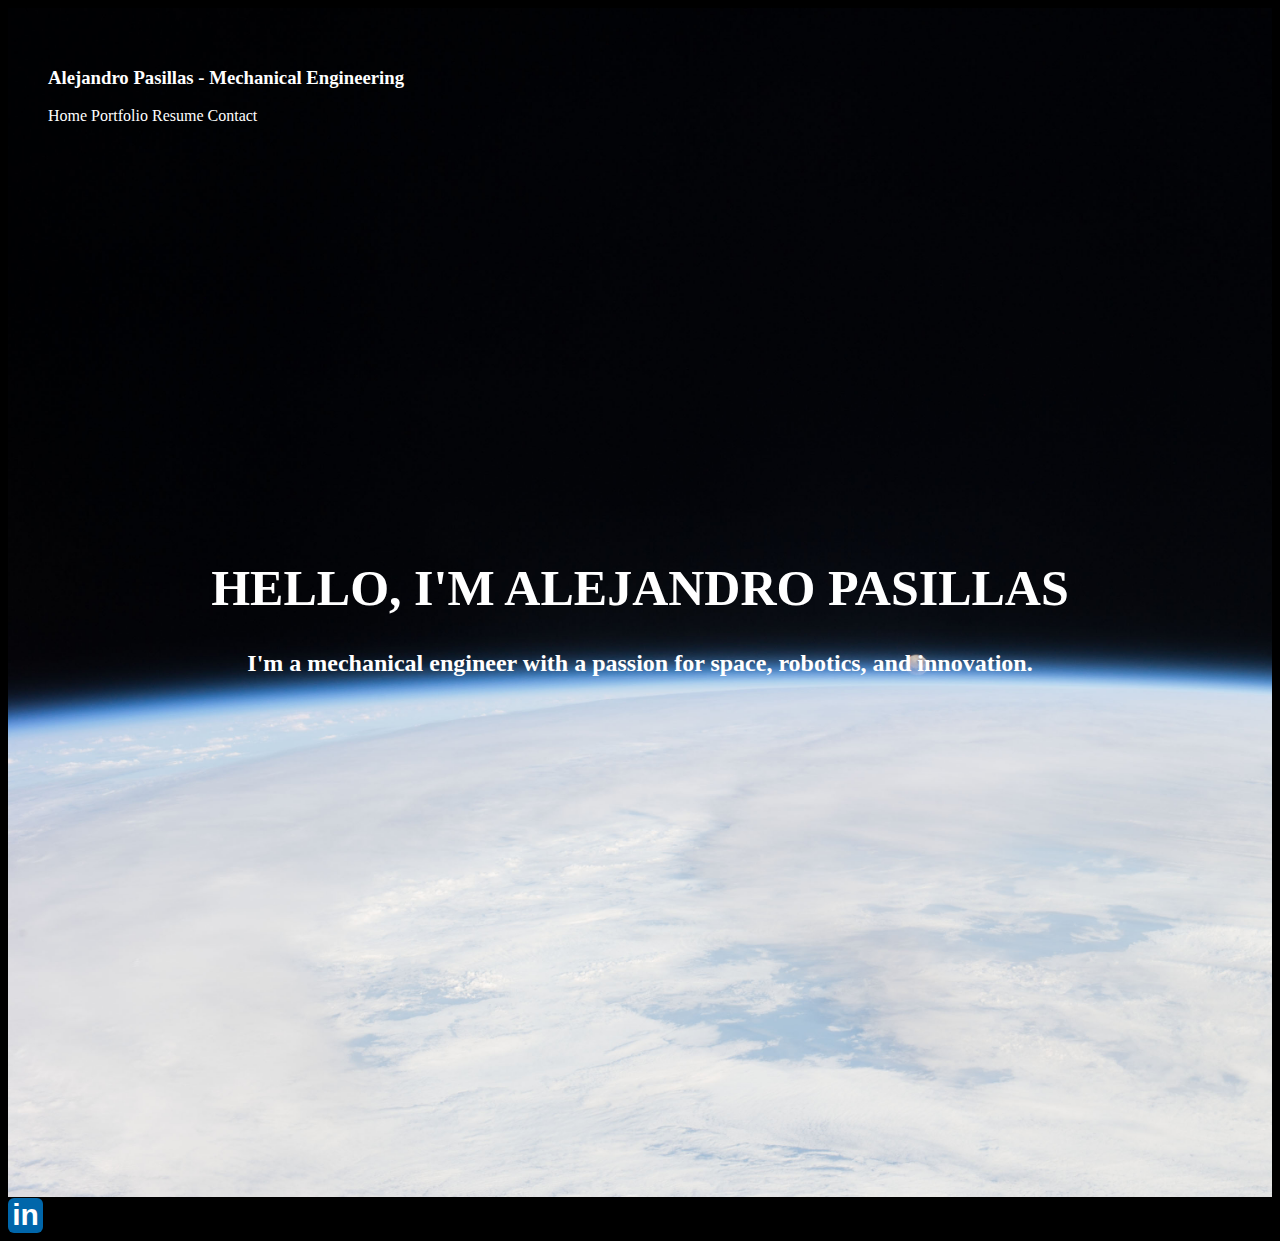
<file: index.html>
<!DOCTYPE html>
<html>
    <head>
        <title>Alejandro Pasillas - Mechanical Engineering</title>
        <link href="https://cdn.jsdelivr.net/npm/bootstrap@5.0.2/dist/css/bootstrap.min.css" rel="stylesheet" integrity="sha384-EVSTQN3/azprG1Anm3QDgpJLIm9Nao0Yz1ztcQTwFspd3yD65VohhpuuCOmLASjC" crossorigin="anonymous">
        <link rel = "stylesheet" href="format.css">
        <style>
            a{
                color:white;
            }
            .title{
                color:#ffffff;
            }
        </style>
    </head>
    <body style = "background-color: black;">
        <div class = "home">
            <div class = "title">
                <h3>Alejandro Pasillas - Mechanical Engineering</h1>
                        <a href="index.html">Home </a>
                        <a href="portfolio.html">Portfolio </a>
                        <a href="resume.html">Resume </a>
                        <a href="contact.html">Contact </a>              
            </div>
            <div class = "openingmessage">
                <h1>HELLO, I'M ALEJANDRO PASILLAS</h1>
                <h2>I'm a mechanical engineer with a passion for space, robotics, and innovation.</h5>
            </div>
        </div>

    </body>
    <footer>
        <div id="idLinkedInIcon" onclick="window.open('https://www.linkedin.com/in/alejandro-pasillas/');" title="Alejandro Pasillas">in</div>
    </footer>
</html>
</file>
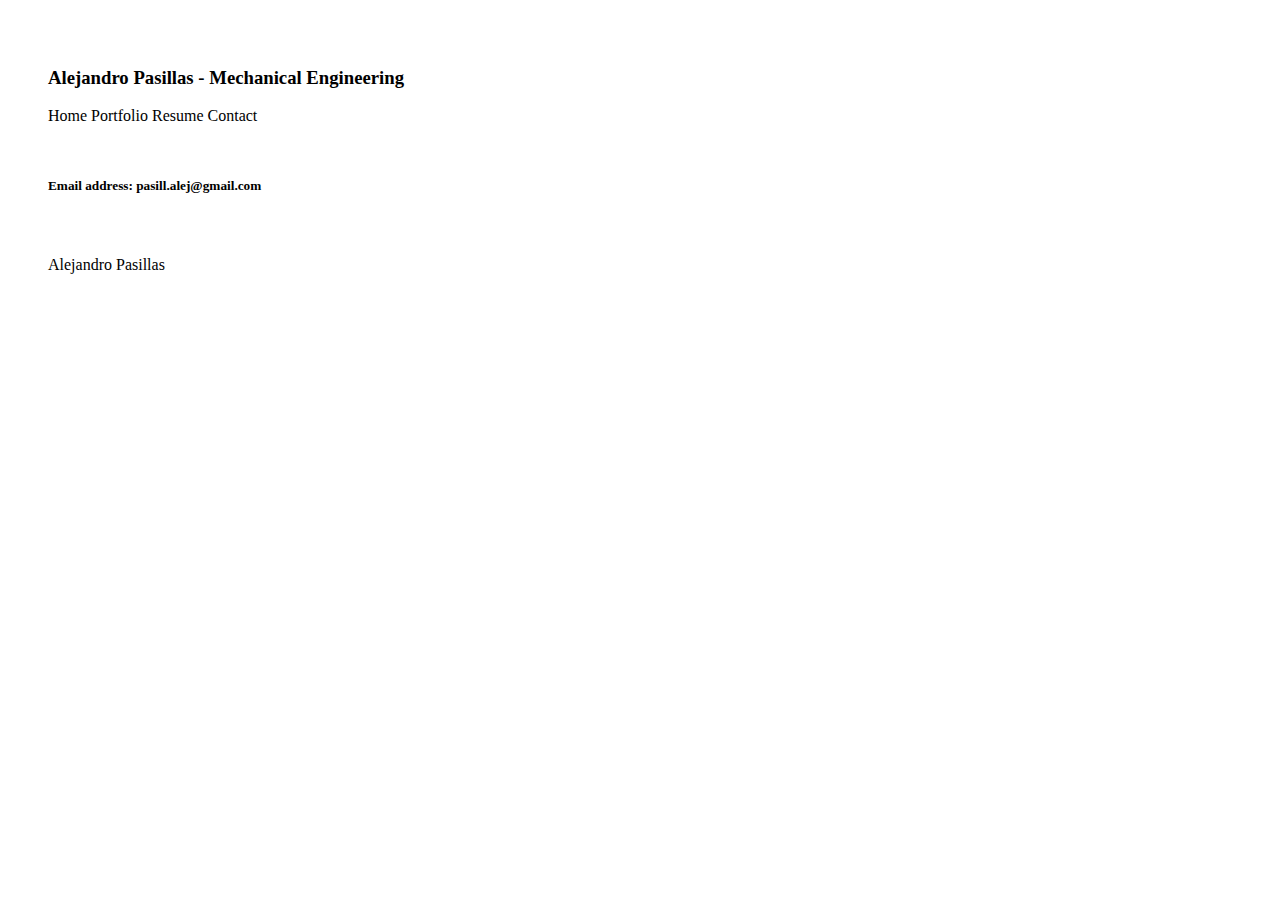
<file: contact.html>
<!DOCTYPE html>
<html>
    <head>
        <title>Contact</title>
        <link href="https://cdn.jsdelivr.net/npm/bootstrap@5.0.2/dist/css/bootstrap.min.css" rel="stylesheet" integrity="sha384-EVSTQN3/azprG1Anm3QDgpJLIm9Nao0Yz1ztcQTwFspd3yD65VohhpuuCOmLASjC" crossorigin="anonymous">
        <link rel = "stylesheet" href="format.css">
        <style>
            a{
                color:black;
            }
            .badge-base{
                padding-left: 40px;
                padding-top: 40px;
            }
            .title{
                padding-left: 40px;
                padding-top: 40px;
                text-align: left;
            }
            h5{
                padding-top: 30px;
                padding-left: 40px;
            }
        </style>
    </head>
    <body>
        <div class = "title">
            <h3>Alejandro Pasillas - Mechanical Engineering</h3>
            <a href="index.html">Home</a>
            <a href="portfolio.html">Portfolio</a>
            <a href="resume.html">Resume</a>
            <a href="contact.html">Contact</a>
        </div>  
        <h5>Email address: pasill.alej@gmail.com</h5>
        <script src="https://platform.linkedin.com/badges/js/profile.js" async defer type="text/javascript"></script>
        <div class="badge-base LI-profile-badge" data-locale="en_US" data-size="medium" data-theme="light" data-type="VERTICAL" data-vanity="alejandro-pasillas" data-version="v1">
            <a class="badge-base__link LI-simple-link" href="https://www.linkedin.com/in/alejandro-pasillas?trk=profile-badge">Alejandro Pasillas</a>
        </div>
    </body>

</html>
</file>
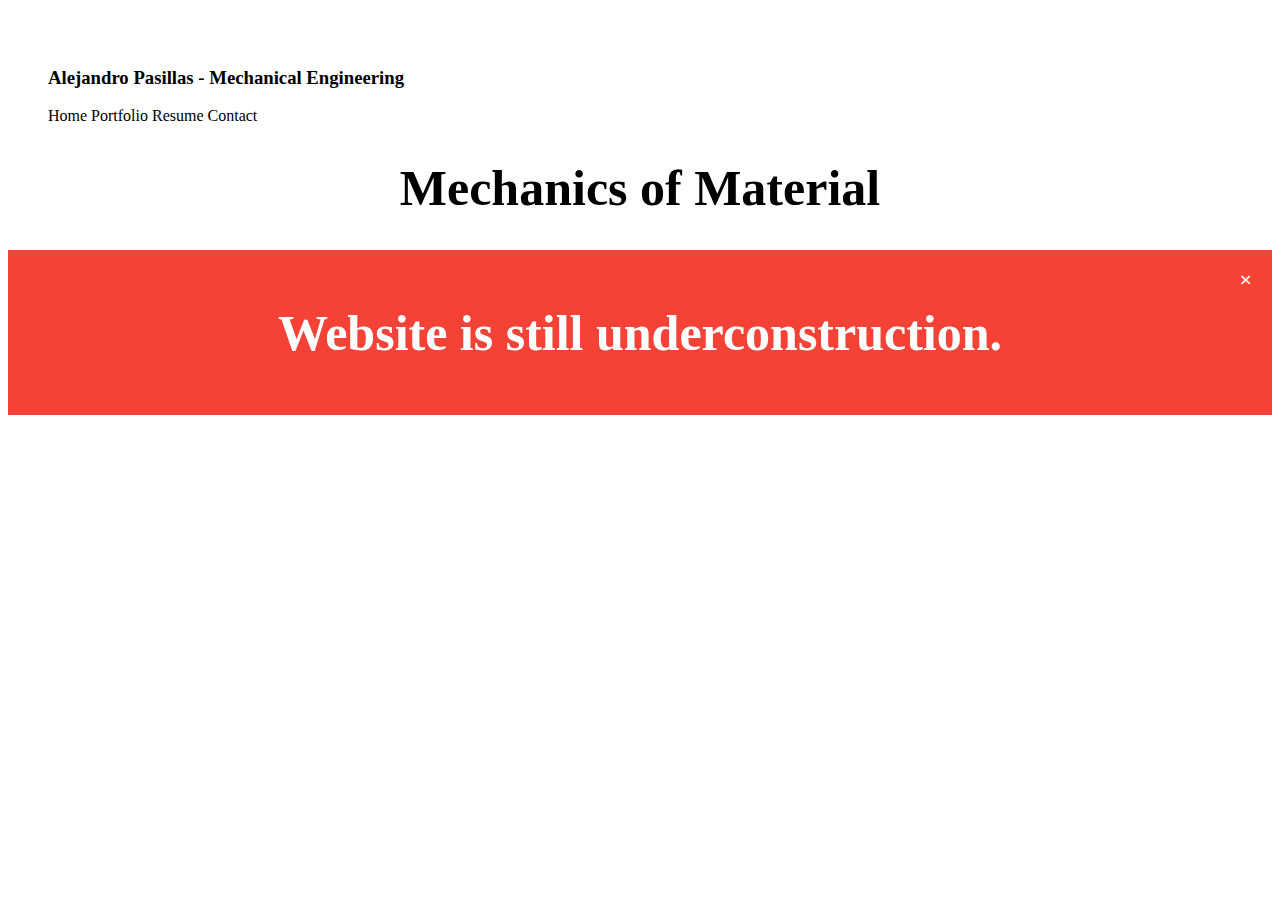
<file: mechanics.html>
<!DOCTYPE html>
<html>
    <head>
        <title>Mechanics of Material</title>
        <link href="https://cdn.jsdelivr.net/npm/bootstrap@5.0.2/dist/css/bootstrap.min.css" rel="stylesheet" integrity="sha384-EVSTQN3/azprG1Anm3QDgpJLIm9Nao0Yz1ztcQTwFspd3yD65VohhpuuCOmLASjC" crossorigin="anonymous">
        <link rel="stylesheet" href="format.css">
    </head>
    <style>
    a{
        color:black;
    }
    h1{
        text-align: center;
    }
    .column{
        float: 50%;
        width: 50%;
        padding-top: 2%;
        padding-bottom: 2%;
    }
    .row:after{
        content:"";
        display: inline-flexbox;
        clear: both;

    }
    img{
        padding-left: 25%;
        max-width: 80%;
        height: auto;
    }
    h3{
        text-align: justify;
    }
    /* The alert message box */
    .alert {
    padding: 20px;
    background-color: #f44336; /* Red */
    color: white;
    margin-bottom: 15px;
    }

    /* The close button */
    .closebtn {
    margin-left: 15px;
    color: white;
    font-weight: bold;
    float: right;
    font-size: 22px;
    line-height: 20px;
    cursor: pointer;
    transition: 0.3s;
    }

    /* When moving the mouse over the close button */
    .closebtn:hover {
    color: black;
    }
    </style>
    <body>
        <div class = "title">
            <h3>Alejandro Pasillas - Mechanical Engineering</h3>
            <a href="index.html">Home</a>
            <a href="portfolio.html">Portfolio</a>
            <a href="resume.html">Resume</a>
            <a href="contact.html">Contact</a>
        </div>
        <h1>Mechanics of Material</h1>
        <div class="alert">
            <span class="closebtn" onclick="this.parentElement.style.display='none';">&times;</span>
            <h1>Website is still underconstruction. </h1>
          </div>
    </body>
</html>
</file>
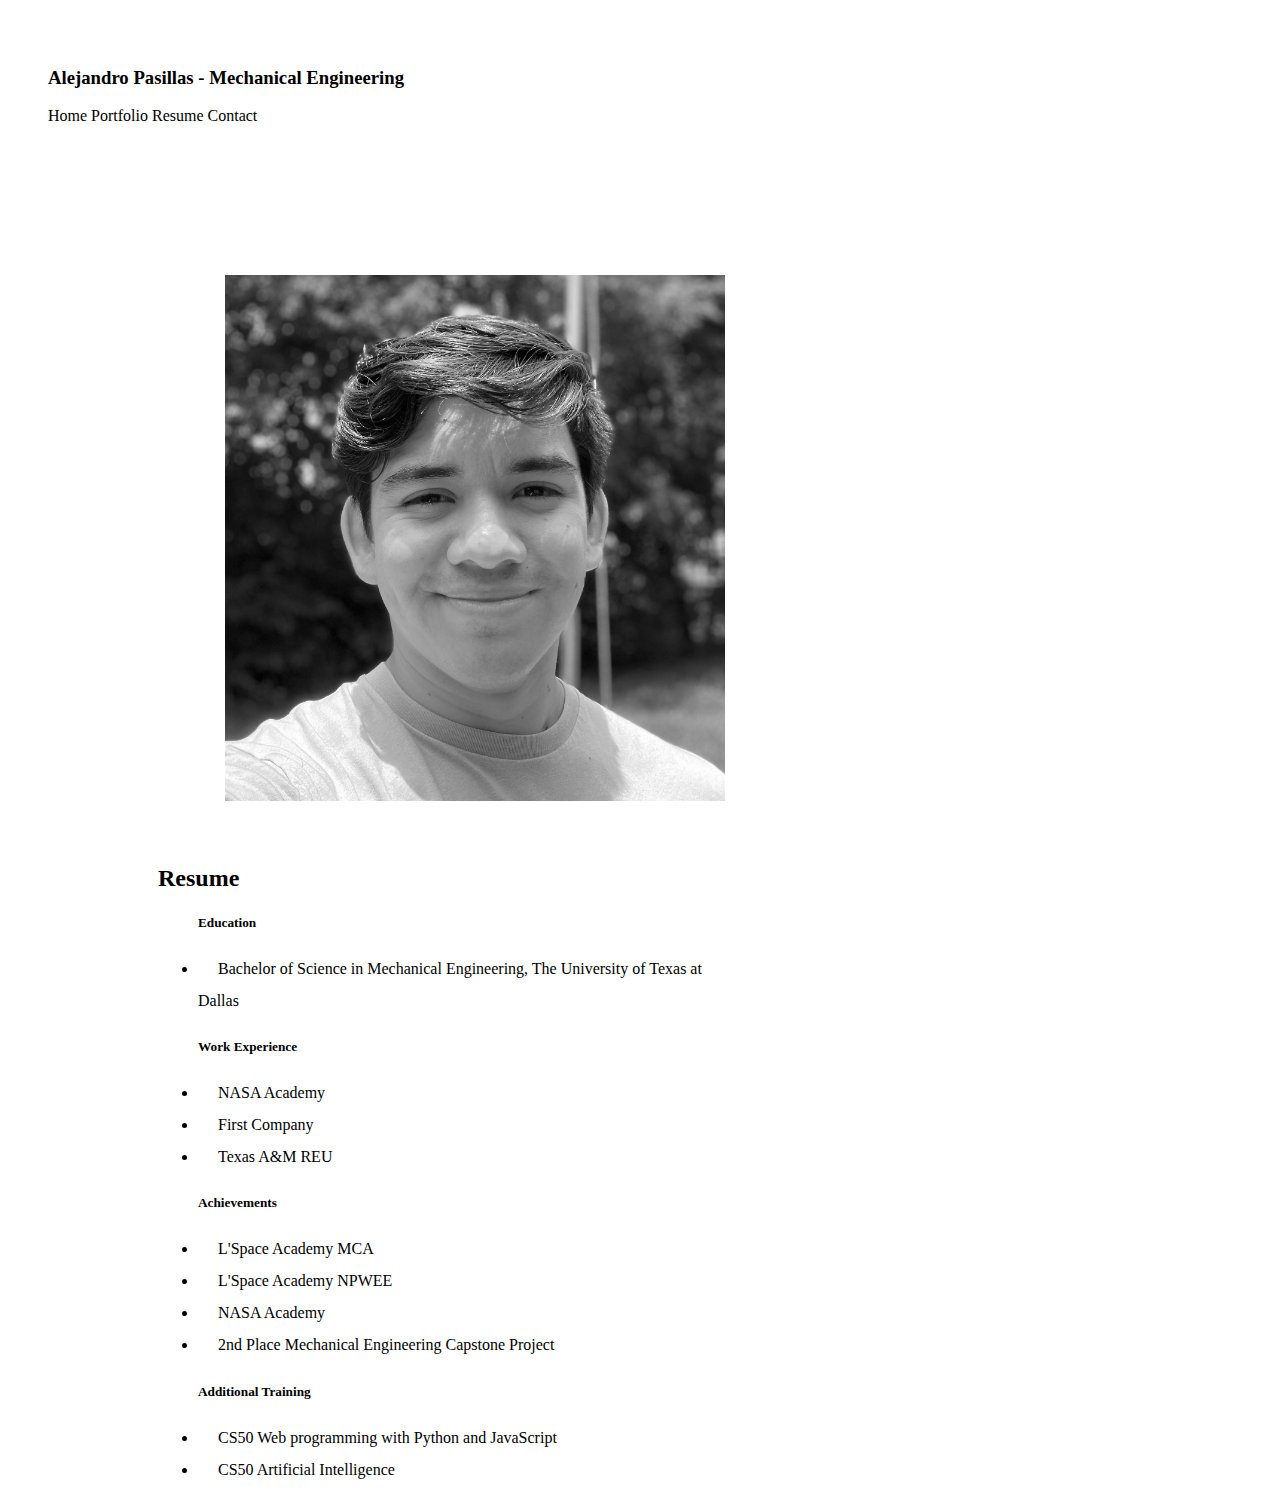
<file: resume.html>
<!DOCTYPE html>
<html>
    <head>
        <title>Resume</title>
        <link href="https://cdn.jsdelivr.net/npm/bootstrap@5.0.2/dist/css/bootstrap.min.css" rel="stylesheet" integrity="sha384-EVSTQN3/azprG1Anm3QDgpJLIm9Nao0Yz1ztcQTwFspd3yD65VohhpuuCOmLASjC" crossorigin="anonymous">
        <link rel = "stylesheet" href="format.css">
        <style>
            a{
                color:black;
                text-align: center;
            }
            h2{
                text-align: left;
 
            }
            li{
                font-size: 16px;
                text-align: left;
                text-indent: 20px;
                line-height:2;
            }
            h5{
                text-align: left;
                font-weight: bold;
            }
            img{
                width: 500px;
                height: auto;
                margin-left: 12%;
                margin-right: auto;
                padding-bottom: 40px;
            }
            .column{
                float: 50%;
                width: 50%;

            }
            .row:after{              
                content:"";
                display: flex;
                clear: both;
            }
            .row{
                padding-left: 150px;
                padding-top: 150px;
            }
            @media screen and (max-width: 1150px){
                .column{
                    width:100%;
                }img{
                    max-width: 85%;
                    height: auto;
                    text-align: center;
                }
            }
            h4{
                padding-top: 20px;
                text-align: left;
                font-weight: bold;
            }
 
        </style>
    </head>
    <body>
        <div class = "title">
            <h3>Alejandro Pasillas - Mechanical Engineering</h3>
            <a href="index.html">Home</a>
            <a href="portfolio.html">Portfolio</a>
            <a href="resume.html">Resume</a>
            <a href="contact.html">Contact</a>
        </div> 

        <div class="row">
            <div class="column">
                <img src="./Images/picture for scholarship 2.jpg" alt="Me">
            </div>

            <div class="column">
                <h2><a href="./Images/Pasillas_Resume.pdf">Resume</a></h2>
            
                <p>
                    <ul> 
                        <h5>Education</h5>
                            <li><a href="https://www.utdallas.edu/">Bachelor of Science in Mechanical Engineering, The University of Texas at Dallas</a>  </li>
                        <h5>Work Experience</h5>
                            <li><a href="https://aero.larc.nasa.gov/nasa-academy/">NASA Academy</a></li>
                            <li><a href="https://firstco.com/#/">First Company</a></li>
                            <li><a href="http://people.tamu.edu/~mathew/reu18">Texas A&M REU</a></li>
                        <h5>Achievements</h5>
                            <li><a href="https://www.lspace.asu.edu/">L'Space Academy MCA</a></li>
                            <li><a href="https://www.lspace.asu.edu/">L'Space Academy NPWEE</a></li>
                            <li><a href="https://aero.larc.nasa.gov/nasa-academy/">NASA Academy</a></li>
                            <li><a href="https://utdesign.utdallas.edu/projects/">2nd Place Mechanical Engineering Capstone Project</a></li>
                        <h5>Additional Training</h5>
                            <li><a href = "https://www.edx.org/course/cs50s-web-programming-with-python-and-javascript?index=product&queryID=12689e41a6bd50b5e5db93404ef9b070&position=1">CS50 Web programming with Python and JavaScript</a></li>
                            <li><a href="https://www.edx.org/course/cs50s-introduction-to-artificial-intelligence-with-python?index=product&queryID=7850ba2688fda0cd79acd33404fdea08&position=1">CS50 Artificial Intelligence</a> </li>
                    </ul>
    
                </p>
            
            </div>

        </div>

    </body>

</html>
</file>
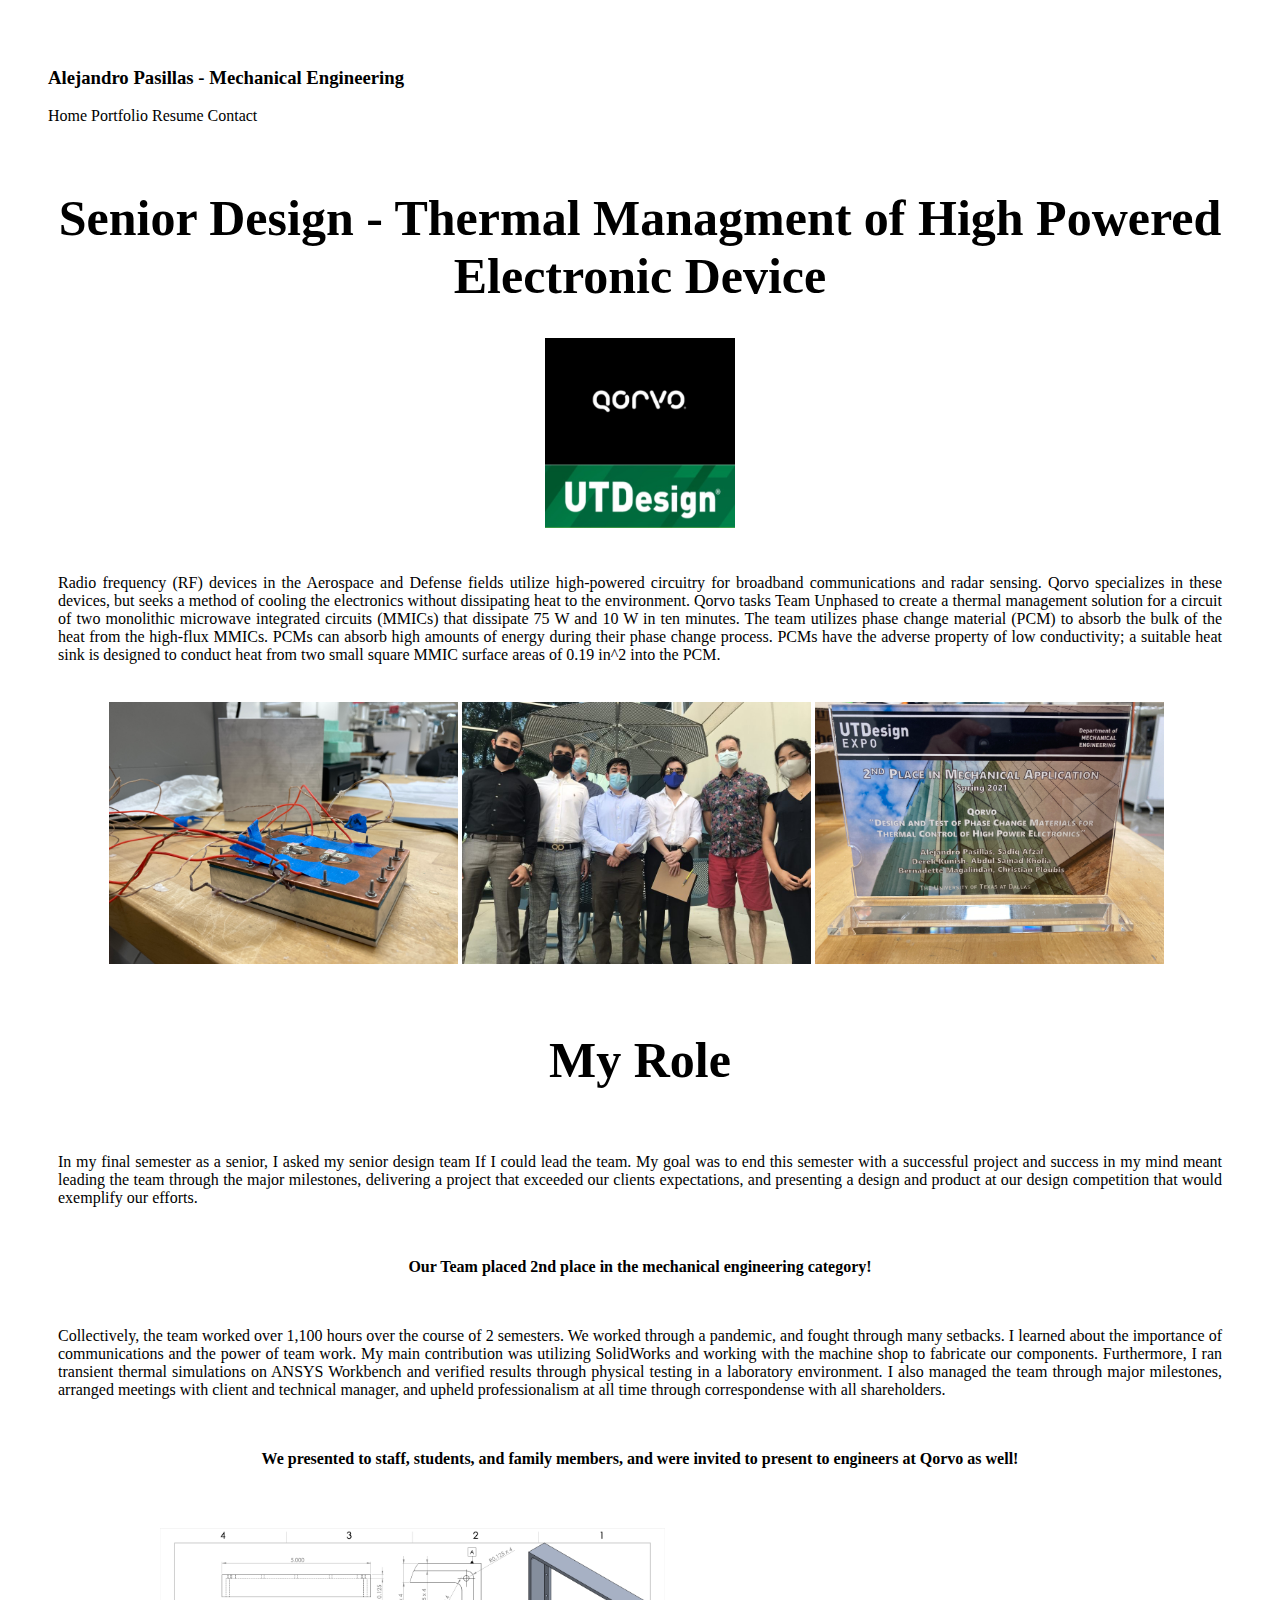
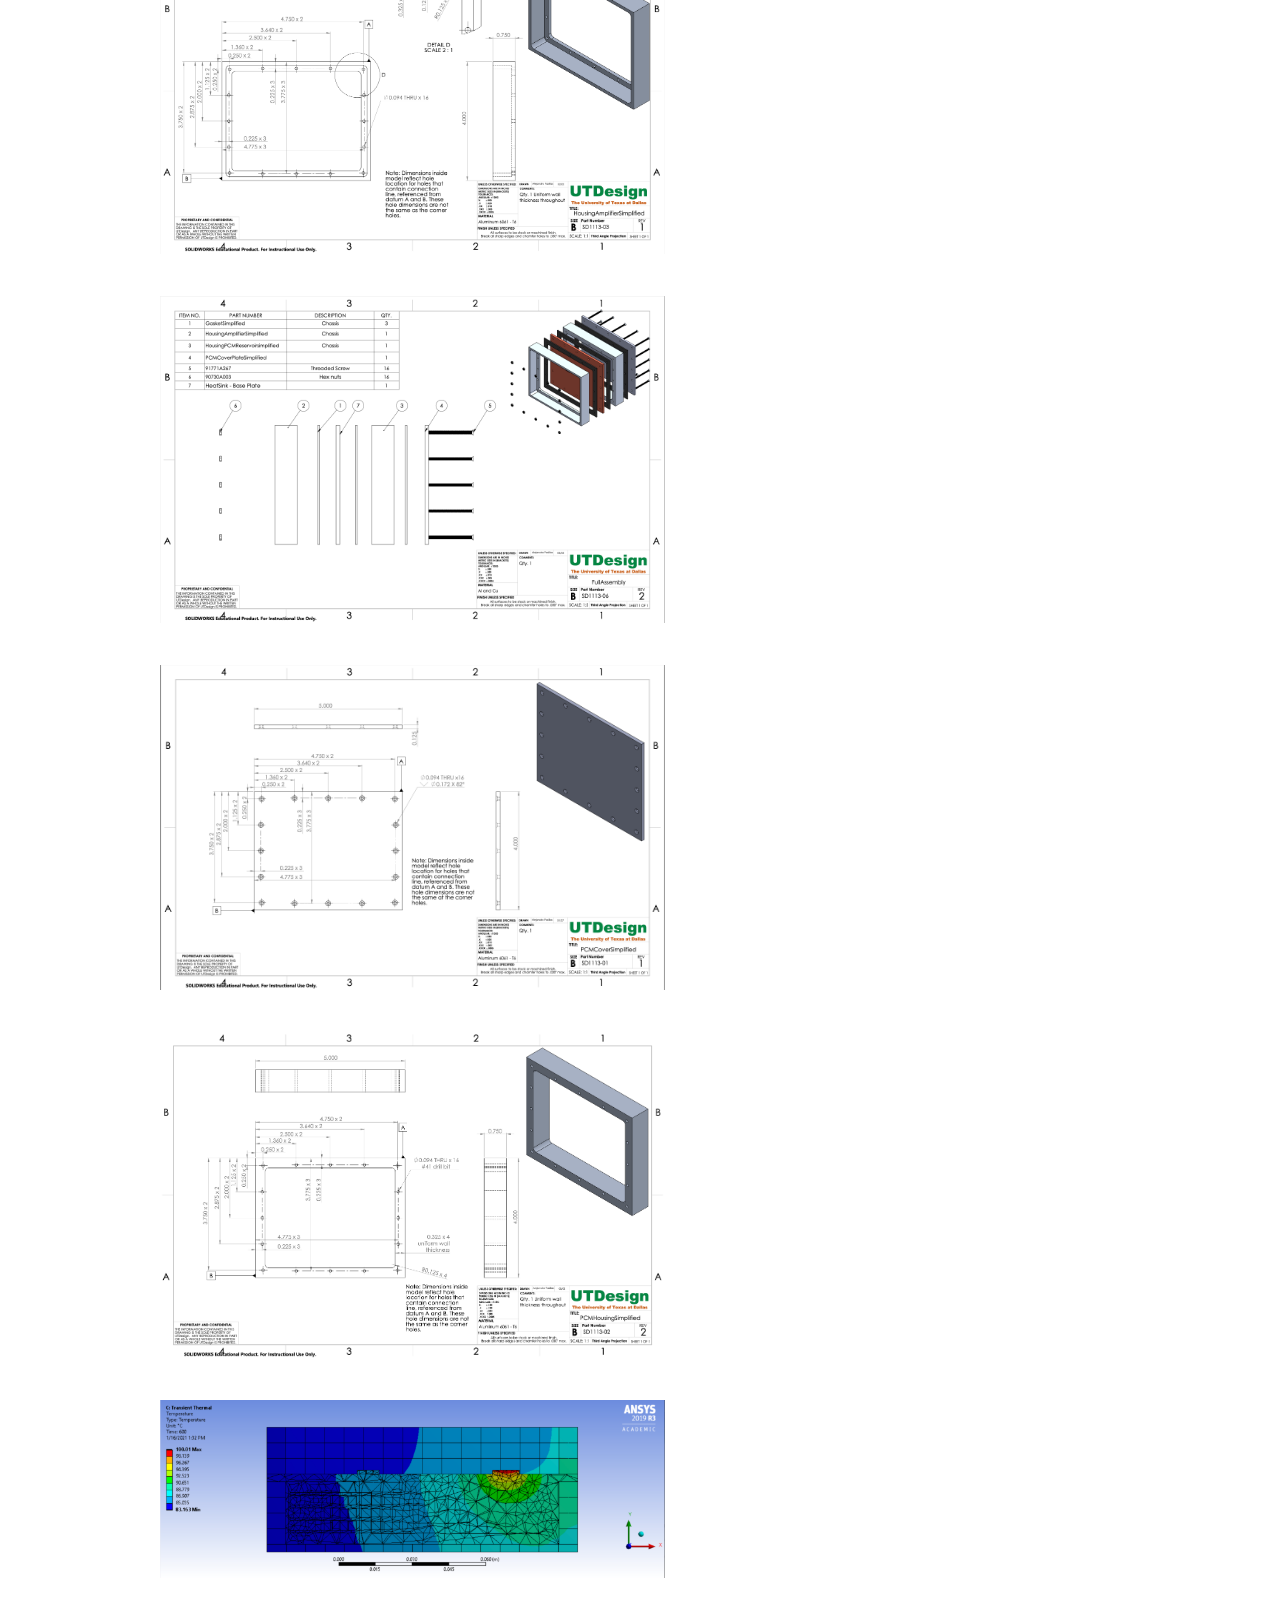
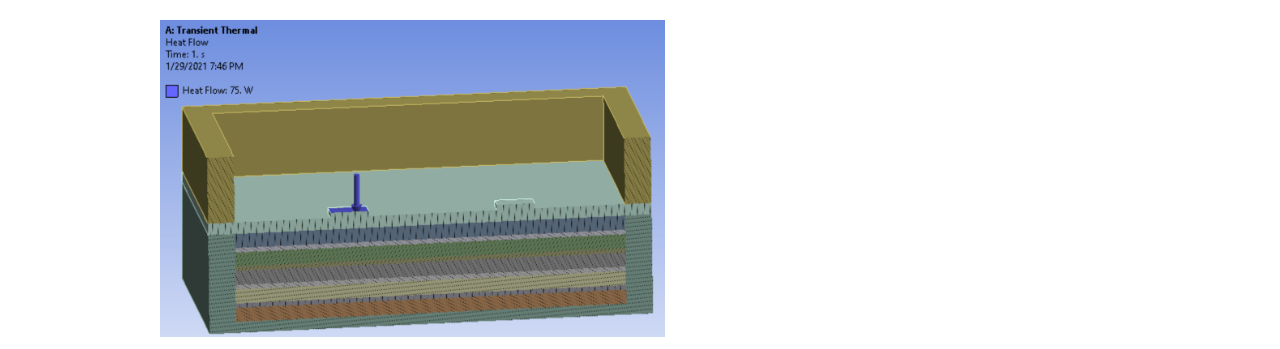
<file: seniordesign.html>
<!DOCTYPE html>
<html>
    <head>
        <title>Senior Design</title>
        <link href="https://cdn.jsdelivr.net/npm/bootstrap@5.0.2/dist/css/bootstrap.min.css" rel="stylesheet" integrity="sha384-EVSTQN3/azprG1Anm3QDgpJLIm9Nao0Yz1ztcQTwFspd3yD65VohhpuuCOmLASjC" crossorigin="anonymous">
        <link rel = "stylesheet" href="format.css">
        <style>
            h1,p,h4{
                text-align: center;
                padding-top: 30px;
                padding-left: 50px;
                padding-right: 50px;
            }
            .engrdrawing > img{

                display:inline-block;
                max-width: 40%;
                padding-left: 12%;
                padding-top: 3%;
                margin-right: 5%;
                margin-left:auto;
            }
            p{
                text-align: justify;
            }
            .qorvo{
                display: block;
                margin-left: auto;
                margin-right: auto;
                max-width: 15%;
                height: auto;
            }
            img{
                display: inline-flexbox;
                max-width: 30%;
                height: auto;
            }
            .gallery{
                margin-left: 8%;
                margin-right: auto;
                margin-top: 3%;
            }
            a{
                color:black;
            }
        </style>
    </head>
    <body>
        <div class = "title">
            <h3>Alejandro Pasillas - Mechanical Engineering</h3>
            <a href="index.html">Home</a>
            <a href="portfolio.html">Portfolio</a>
            <a href="resume.html">Resume</a>
            <a href="contact.html">Contact</a>
        </div>
        <h1>Senior Design - Thermal Managment of High Powered Electronic Device</h1>
        <img class = "qorvo" src="./Images/UTDesign_Qorvo.jpg" alt="UTDesign & Qorvo">
        <p>Radio frequency (RF) devices in the Aerospace and Defense fields utilize 
            high-powered circuitry for broadband communications and radar sensing. 
            Qorvo specializes in these devices, but seeks a method of cooling the 
            electronics without dissipating heat to the environment. 
            Qorvo tasks Team Unphased to create a thermal management solution for 
            a circuit of two monolithic microwave integrated circuits (MMICs) that 
            dissipate 75 W and 10 W in ten minutes. The team utilizes phase change 
            material (PCM) to absorb the bulk of the heat from the high-flux MMICs. 
            PCMs can absorb high amounts of energy during their phase change process. 
            PCMs have the adverse property of low conductivity; a suitable heat 
            sink is designed to conduct heat from two small square MMIC surface 
            areas of 0.19 in^2 into the PCM.</p>
        <div class = gallery>        
            <img src="./Images/Chassis.JPG" alt="Chassis">
            <img src="./Images/MeetingatQorvo.JPG" alt="Meeting Infront of Qorvo">
            <img src="./Images/UTDesign_award.JPG" alt="UTD_award">
     </div>
     <div class ="role">
         <h1>My Role</h1>
         <p>In my final semester as a senior, I asked my senior design team If I could lead the team. 
             My goal was to end this semester with a successful project and success in my mind meant leading the team
             through the major milestones, delivering a project that exceeded our clients expectations, and presenting 
             a design and product at our design competition that would exemplify our efforts. 
         </p>
         <h4> Our Team placed 2nd place in the mechanical engineering category!</h4>
         <p> Collectively, the team worked over 1,100 hours over the course of 2 semesters. 
             We worked through a pandemic, and fought through many setbacks. I learned about the importance of communications
             and the power of team work. My main contribution was utilizing SolidWorks and working with the machine shop to fabricate our components. Furthermore, I ran transient thermal simulations on ANSYS Workbench and 
             verified results through physical testing in a laboratory environment.
             I also managed the team through major milestones, arranged meetings with client and technical manager, and upheld professionalism at all time through 
             correspondense with all shareholders.
        </p>
        <h4> We presented to staff, students, and family members, and were invited to present to engineers at Qorvo as well!</h4>
        </div>
        <div class = "engrdrawing">
            <img src="./Images/CAD_drawing.png" alt="chassis_drawing">
            <img src="./Images/full_assembly.png" alt="Full_assembly">
            <img src="./Images/Cover.png" alt="Cover_Plate">
            <img src="./Images/chassis_case.png" alt="chassis_case">
            <img src="./Images/Thermaltest.png" alt="Thermal Analysis">
            <img src="./Images/layeredThermalTest.png" alt="Layers">
        
        </div>
   </body>
</html>
</file>
<file: format.css>
.title{
    padding-left: 40px;
    padding-top: 40px;
    text-align: left;
}
a {
    text-decoration: none;
}
.home{
    
    background-image: url("./Images/nyberg_moon.jpg");
    background-size: cover;
    width: 100%;
}
.openingmessage{
    padding-top: 400px;
    padding-bottom: 500px;
    text-align: center;
    color:#ffffff;
}
h1{
    font-size: 50px;
}
.resumehyperlink{
    text-align: left;
    color: black;
    padding-left: 40px;
    padding-top: 80px;
}
#idLinkedInIcon{
    background-color:rgb(0, 102, 170);
    border-radius:6px;
    color:white;
    cursor:pointer;
    display:inline-block;
    font:bold 30px Arial, Helvetica, sans-serif;
    height:35px;
    margin-top:1px;
    text-align:center;
    width:35px;
}
#idLinkedInIcon:hover{
    background-color:#06d;
}
</file>
